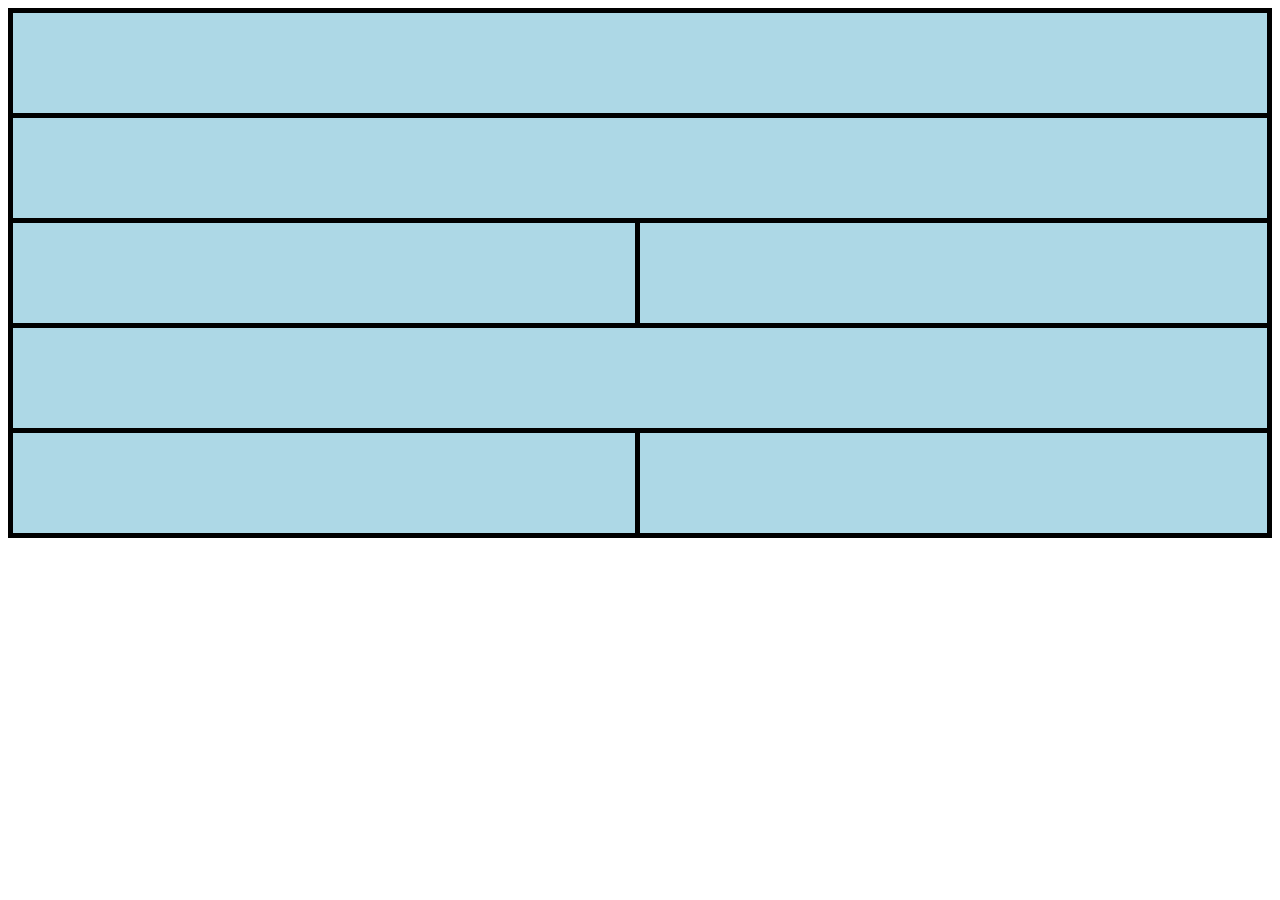
<file: 1web/CSS - Box Model y floats/index.html>
<!DOCTYPE html>
<html lang="en">
  <head>
    <meta charset="UTF-8" />
    <meta http-equiv="X-UA-Compatible" content="IE=edge" />
    <meta name="viewport" content="width=device-width, initial-scale=1.0" />
    <title>Box model y floats</title>
    <link rel="stylesheet" href="./styles.css" />
  </head>
  <body>
    <div class="chico azul"></div>
    <div class="grande azul"></div>
    <div class="container">
      <div class="mediano azul margin-derecho"></div>
      <div class="mediano azul"></div>
    </div>
    <div class="grande azul"></div>
    <div class="container">
      <div class="mediano azul margin-derecho margin-abajo"></div>
      <div class="mediano azul margin-abajo"></div>
    </div>
  </body>
</html>
</file>
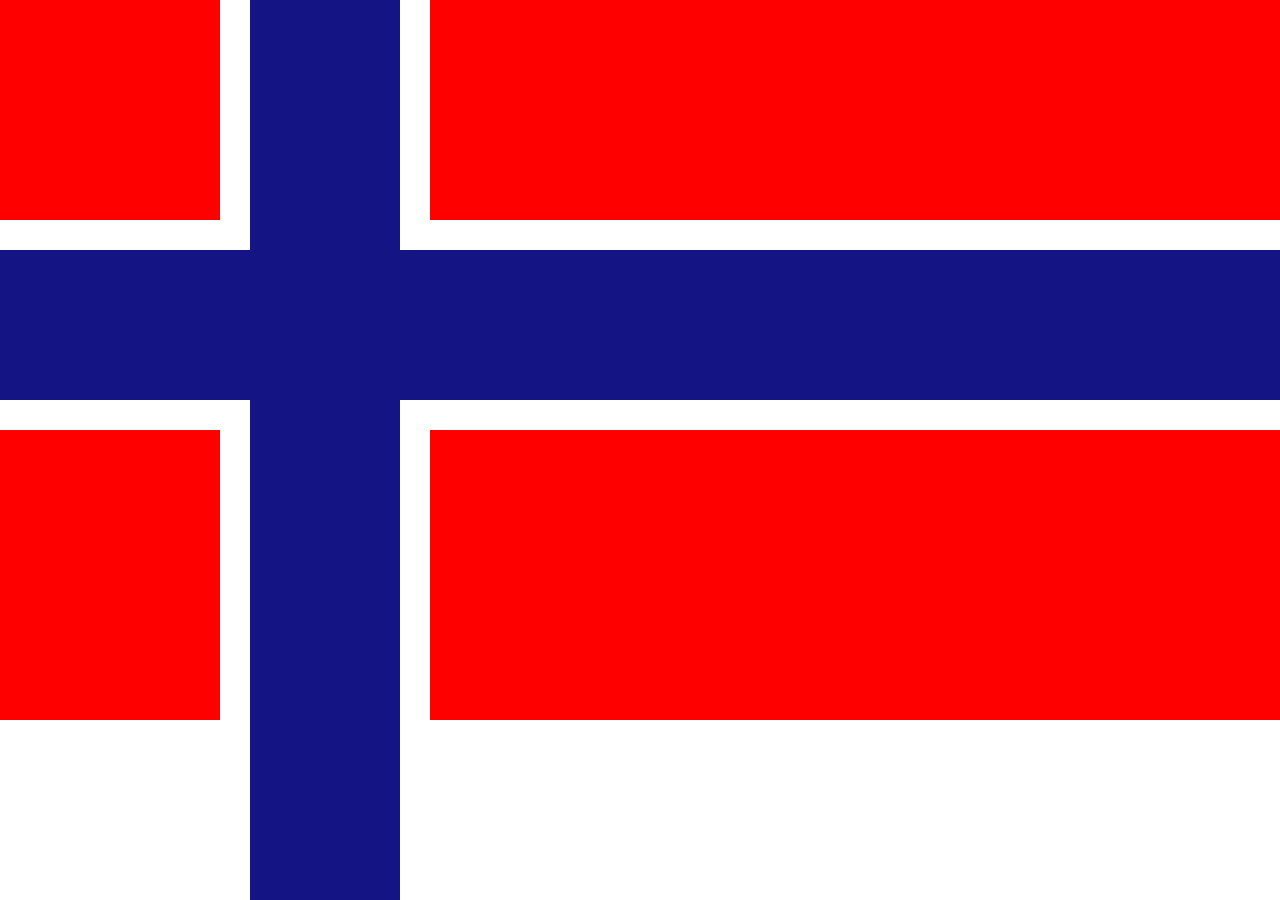
<file: 1web/CSS - Flexbox & Grid/index.html>
<!DOCTYPE html>
<html lang="en">
<head>
    <meta charset="UTF-8">
    <meta http-equiv="X-UA-Compatible" content="IE=edge">
    <meta name="viewport" content="width=device-width, initial-scale=1.0">
    <title>Document</title>
    <link rel="stylesheet" href="./styles.css">
</head>
<body>
    <main>
        <div class="container-1">
            <div class="azul-1"></div>
            <div class="azul-2"></div>
        </div>

        <div class="container-2">
            <div class="cuadro-1"></div>
            <div class="cuadro-2"></div>
            <div class="cuadro-3"></div>
            <div class="cuadro-4"></div>
        </div>
    </main>
</body>
</html>
</file>
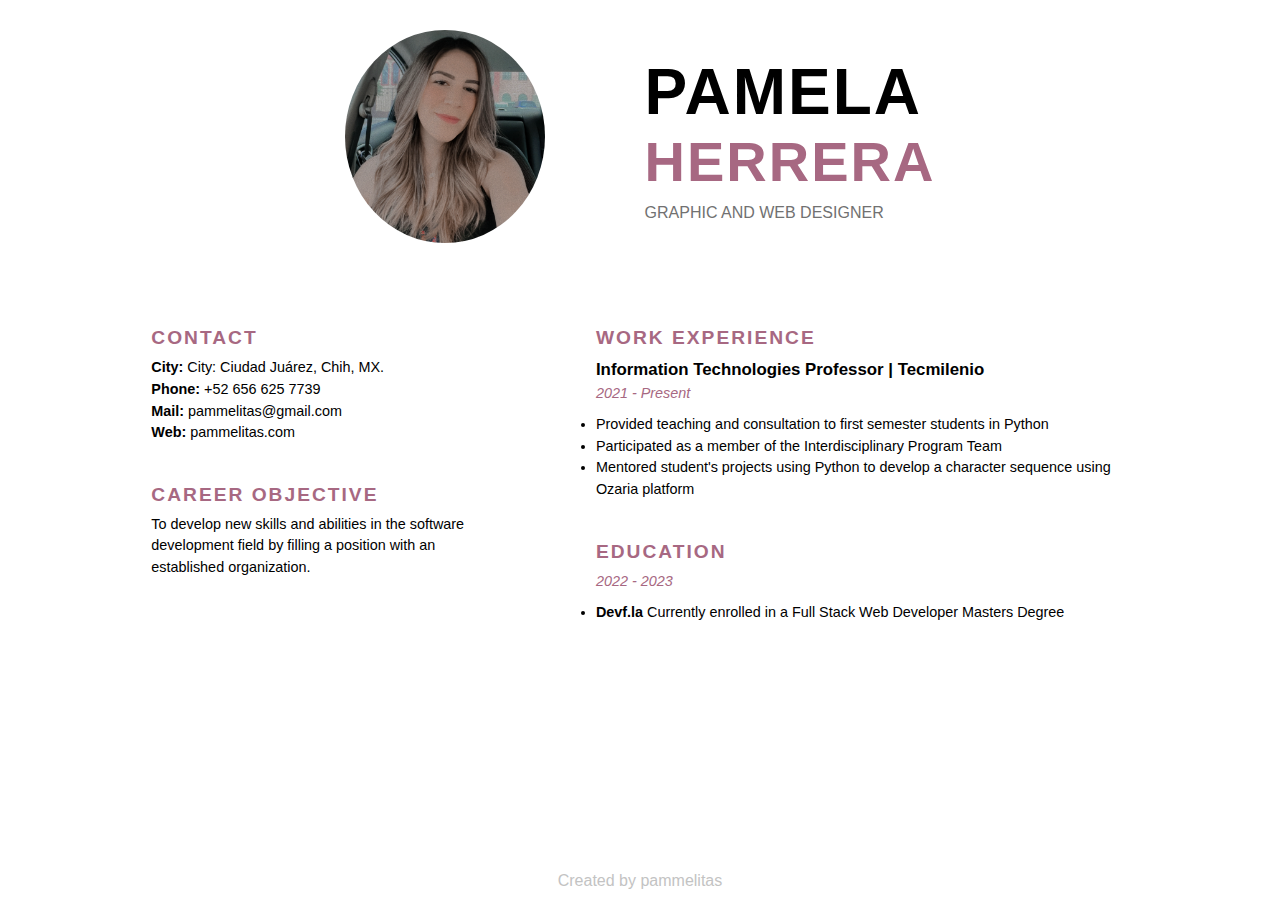
<file: 1web/CV/index.html>
<!DOCTYPE html>
<html lang="en">
<head>
    <meta charset="UTF-8">
    <meta http-equiv="X-UA-Compatible" content="IE=edge">
    <meta name="viewport" content="width=device-width, initial-scale=1.0">
    <link rel="stylesheet" href="./styles.css">
    <link rel="preconnect" href="https://fonts.googleapis.com">
<link rel="preconnect" href="https://fonts.gstatic.com" crossorigin>
<link href="https://fonts.googleapis.com/css2?family=Didact+Gothic&display=swap" rel="stylesheet">
    <title>My CV | Pamela Herrera</title>
</head>
<body>
    <main class="main-container">

        <section class="cv-intro">
            <figure class="cv-picture">
                <img src="./imgs/pamela.png" class="image-profile" alt="Profile Picture Pamela">
            </figure>
            <div class="texts">
                <h1 class="cv-title">Pamela</h1>
                <h1 class="cv-title cv-title-bold">Herrera</h1>
                <p class="cv-position">Graphic and web designer</p>
            </div>
        </section>

        <div class="info">
            <div class="one">
                <section class="cv-info">
                    <article class="article-container contact">
                        <h2 class="title">Contact</h2>
                        <div class="info-texts">
                            <p class="location"><span class="bold">City: </span>City: Ciudad Juárez, Chih, MX.</p>
                        <p class="phone"><span class="bold">Phone: </span>+52 656 625 7739</p>
                        <p class="mail"><span class="bold">Mail: </span>pammelitas@gmail.com</p>
                        <p class="website"> <span class="bold">Web: </span>pammelitas.com</p>
                        </div>
                    </article>
        
                    <article class="article-container career">
                        <h2 class="title">Career objective</h2>
                        <div class="info-texts">
                        <p class="text">To develop new skills and abilities in the software development field by filling a position with an established organization.</p>
                    </div>
                    </article>
                </section>
            </div>
            
            <div class="two">
                <section class="cv-info">
                <article class="article-container work">
                    <h2 class="title">Work experience</h2>
                    <div class="info-texts">
                    <h3 class="description">Information Technologies Professor | Tecmilenio</h3>
                    <p class="years">2021 - Present</p>
                    <ul class="unordered-list">
                        <li>Provided teaching and consultation to first semester students in Python</li>
                        <li>Participated as a member of the Interdisciplinary Program Team</li>
                        <li>Mentored student's projects using Python to develop a character sequence using Ozaria platform</li>
                    </ul>
                </div>
                </article>
                <article class="article-container education">
                <h2 class="title">Education</h2>
                <div class="info-texts">
                <p class="years">2022 - 2023</p>
                <ul class="unordered-list">
                        <li><span class="bold">Devf.la</span> Currently enrolled in a Full Stack Web Developer Masters Degree</li>
                </ul>
                </div>
                </article>
            </section>
            </div>
        </div>
    </main>
    <footer class="footer">
        Created by pammelitas
    </footer>
</body>
</html>
</file>
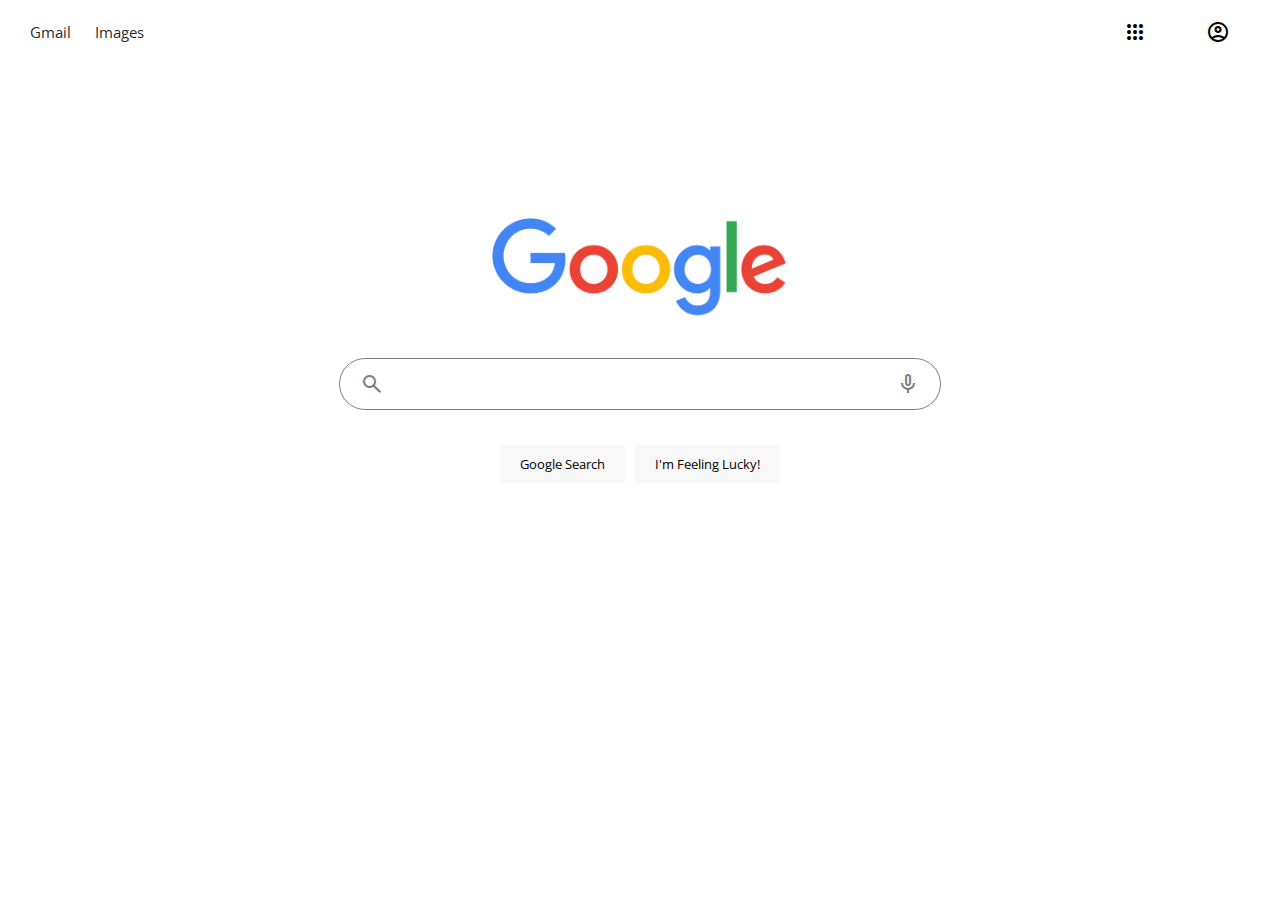
<file: 1web/GOOGLE/index.html>
<!DOCTYPE html>
<html lang="en">
<head>
    <meta charset="UTF-8">
    <meta http-equiv="X-UA-Compatible" content="IE=edge">
    <meta name="viewport" content="width=device-width, initial-scale=1.0">
    <title>Google</title>
    <link rel="stylesheet" href="./styles.css">
    <link href="https://fonts.googleapis.com/icon?family=Material+Icons"
      rel="stylesheet">
      <link rel="stylesheet" href="https://fonts.googleapis.com/css2?family=Material+Symbols+Outlined:opsz,wght,FILL,GRAD@24,400,0,0" />
      <link rel="stylesheet" href="https://fonts.googleapis.com/css2?family=Material+Symbols+Outlined:opsz,wght,FILL,GRAD@24,400,0,0" />
      <link rel="stylesheet" href="https://fonts.googleapis.com/css2?family=Material+Symbols+Outlined:opsz,wght,FILL,GRAD@24,400,0,0" />
      <link rel="stylesheet" href="https://fonts.googleapis.com/css2?family=Material+Symbols+Outlined:opsz,wght,FILL,GRAD@24,400,0,0" />
      <link rel="preconnect" href="https://fonts.googleapis.com">
<link rel="preconnect" href="https://fonts.gstatic.com" crossorigin>
<link href="https://fonts.googleapis.com/css2?family=Open+Sans&display=swap" rel="stylesheet">
</head>
<body>
    <!-- HEADER SECTION STARTS -->
    <div class="header">
        <div class="header-left">
            <a href="#">Gmail</a>
            <a href="#">Images</a>
        </div>
        <div class="header__right">
            <span class="material-symbols-outlined header__apps">
                apps
                </span>
                <span class="material-symbols-outlined header__apps">
                    account_circle
                    </span>
        </div>
    </div>
    <!-- HEADER SECTION ENDS -->
    <!-- MAIN BODY SECTION STARTS -->
    <div class="mainBody">
        <img src="./img/Google_2015_logo.svg.webp" alt="Google-Logo">
    <!-- SEARCH STARTS -->
    <div class="search">
        <div class="search__input">
            <span class="material-symbols-outlined">
                search
                </span>
                <input type="text">
                <span class="material-symbols-outlined">
                    mic
                    </span>
        </div>
        <div class="search__buttons">
            <button>Google Search</button>
            <button>I'm Feeling Lucky!</button>
        </div>
    </div>
    <!-- SEARCH ENDS -->
    </div>
    <!-- MAIN BODY SECTION ENDS -->

</body>
</html>
</file>
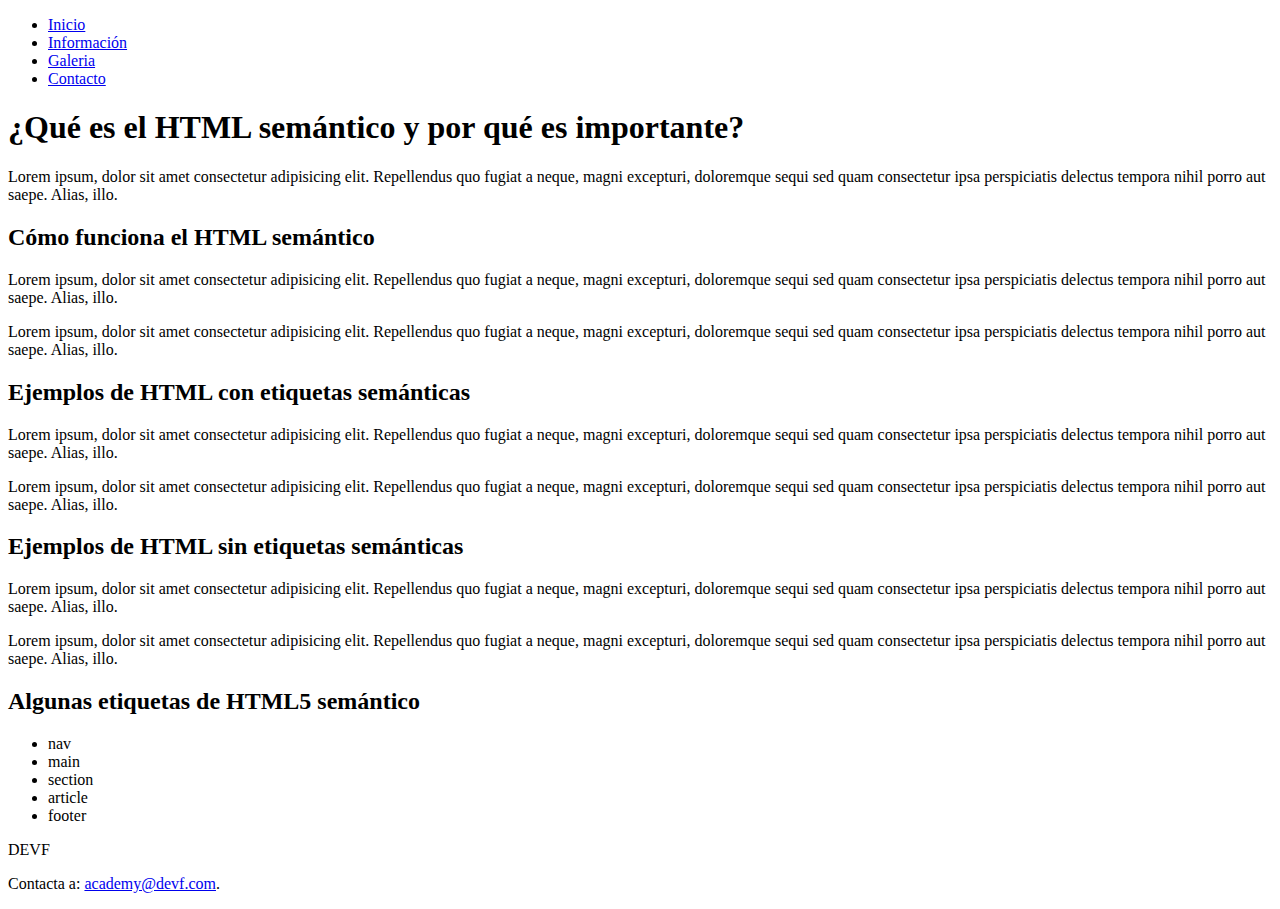
<file: 1web/HTML Semantico/index.html>
<!DOCTYPE html>
<html lang="en">
  <head>
    <meta charset="UTF-8" />
    <meta http-equiv="X-UA-Compatible" content="IE=edge" />
    <meta name="viewport" content="width=device-width, initial-scale=1.0" />
    <title>HTML Semántico</title>
  </head>

  <body>
    <header>
      <nav>
        <ul>
          <li><a href="#">Inicio</a></li>
          <li><a href="#">Información</a></li>
          <li><a href="#">Galeria</a></li>
          <li><a href="#">Contacto</a></li>
        </ul>
      </nav>
    </header>

    <main>
      <section>
        <h1>¿Qué es el HTML semántico y por qué es importante?</h1>
        <p>
          Lorem ipsum, dolor sit amet consectetur adipisicing elit. Repellendus
          quo fugiat a neque, magni excepturi, doloremque sequi sed quam
          consectetur ipsa perspiciatis delectus tempora nihil porro aut saepe.
          Alias, illo.
        </p>

        <div>
          <h2>Cómo funciona el HTML semántico</h2>
          <p>
            Lorem ipsum, dolor sit amet consectetur adipisicing elit.
            Repellendus quo fugiat a neque, magni excepturi, doloremque sequi
            sed quam consectetur ipsa perspiciatis delectus tempora nihil porro
            aut saepe. Alias, illo.
          </p>
          <p>
            Lorem ipsum, dolor sit amet consectetur adipisicing elit.
            Repellendus quo fugiat a neque, magni excepturi, doloremque sequi
            sed quam consectetur ipsa perspiciatis delectus tempora nihil porro
            aut saepe. Alias, illo.
          </p>
        </div>
        <article>
          <h2>Ejemplos de HTML con etiquetas semánticas</h2>
          <p>
            Lorem ipsum, dolor sit amet consectetur adipisicing elit.
            Repellendus quo fugiat a neque, magni excepturi, doloremque sequi
            sed quam consectetur ipsa perspiciatis delectus tempora nihil porro
            aut saepe. Alias, illo.
          </p>
          <p>
            Lorem ipsum, dolor sit amet consectetur adipisicing elit.
            Repellendus quo fugiat a neque, magni excepturi, doloremque sequi
            sed quam consectetur ipsa perspiciatis delectus tempora nihil porro
            aut saepe. Alias, illo.
          </p>
        </article>

        <article>
          <h2>Ejemplos de HTML sin etiquetas semánticas</h2>
          <p>
            Lorem ipsum, dolor sit amet consectetur adipisicing elit.
            Repellendus quo fugiat a neque, magni excepturi, doloremque sequi
            sed quam consectetur ipsa perspiciatis delectus tempora nihil porro
            aut saepe. Alias, illo.
          </p>
          <p>
            Lorem ipsum, dolor sit amet consectetur adipisicing elit.
            Repellendus quo fugiat a neque, magni excepturi, doloremque sequi
            sed quam consectetur ipsa perspiciatis delectus tempora nihil porro
            aut saepe. Alias, illo.
          </p>
        </article>

        <div>
          <h2>Algunas etiquetas de HTML5 semántico</h2>
          <ul>
            <li>nav</li>
            <li>main</li>
            <li>section</li>
            <li>article</li>
            <li>footer</li>
          </ul>
        </div>
      </section>
    </main>

    <footer>
      <p>DEVF</p>
      <p>
        Contacta a: <a href="mailto:academy@devf.com"> academy@devf.com</a>.
      </p>
    </footer>
  </body>
</html>
</file>
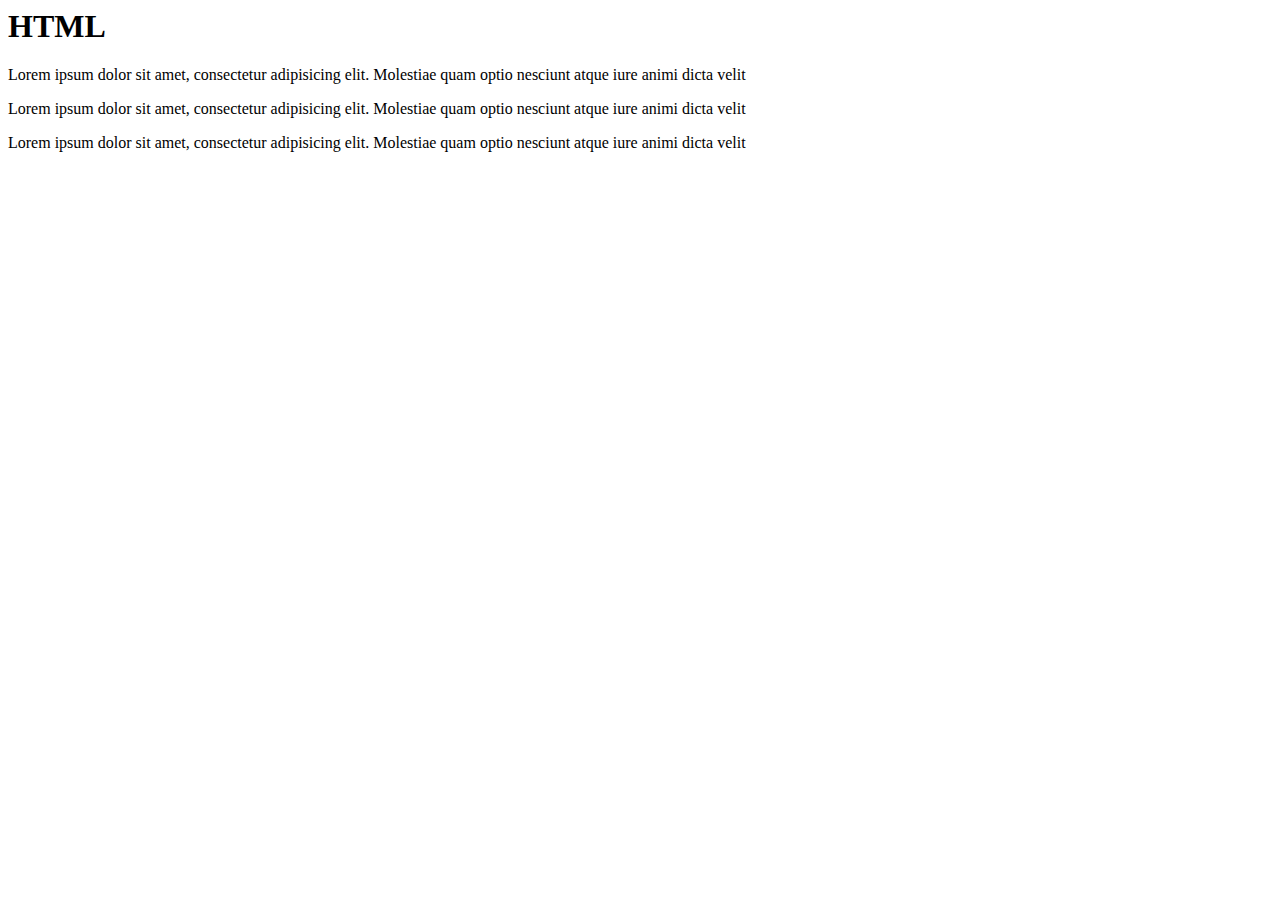
<file: 1web/HTML/index.html>
<DOCTYPE html>
  <html>
    <head>
      <meta charset="utf-8" />
      <meta name="viewport" content="width=device-width, initial-scale=1.0" />
      <title>Corrige los errores que encuenres en el documento</title>
    </head>
    <body>
      <h1>HTML</h1>
      <p>
        Lorem ipsum dolor sit amet, consectetur adipisicing elit. Molestiae quam
        optio nesciunt atque iure animi dicta velit
      </p>
      <p>
        Lorem ipsum dolor sit amet, consectetur adipisicing elit. Molestiae quam
        optio nesciunt atque iure animi dicta velit
      </p>
      <p>
        Lorem ipsum dolor sit amet, consectetur adipisicing elit. Molestiae quam
        optio nesciunt atque iure animi dicta velit
      </p>
    </body>
    <html></html></html
></DOCTYPE>
</file>
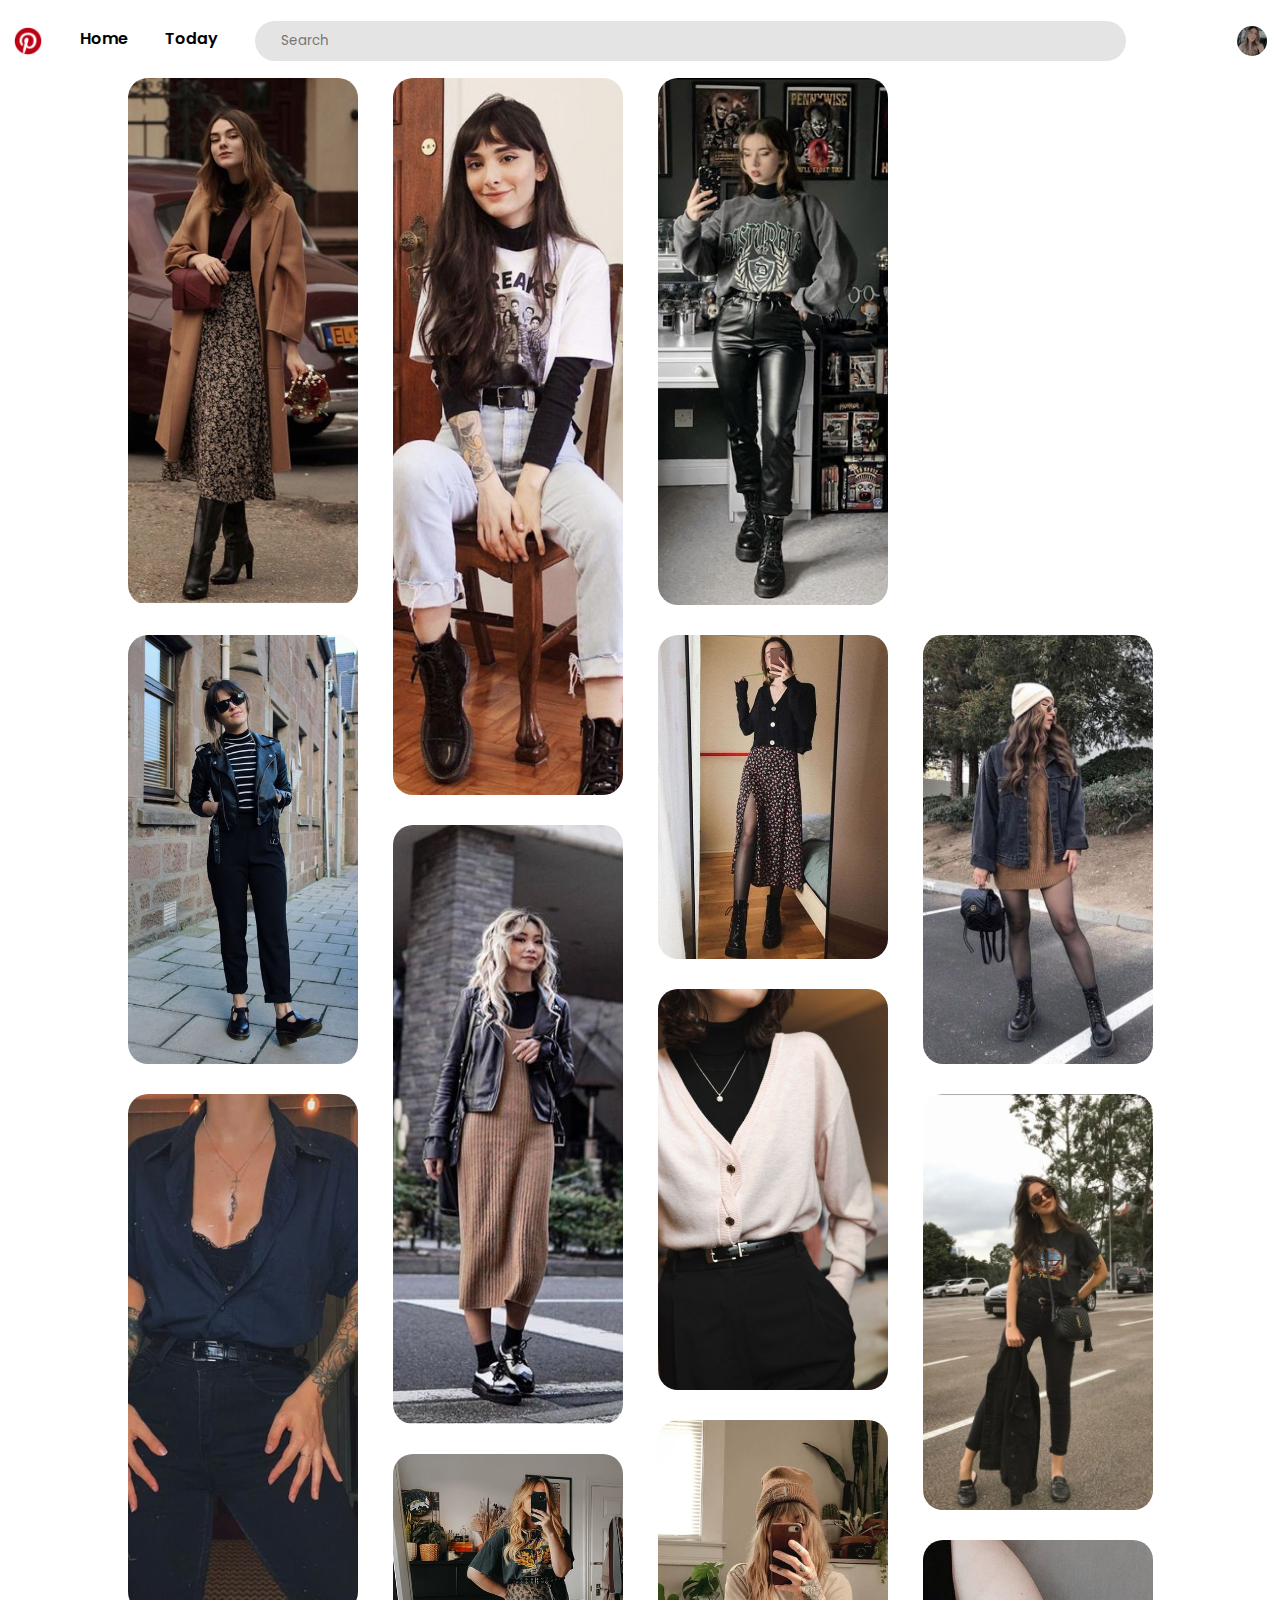
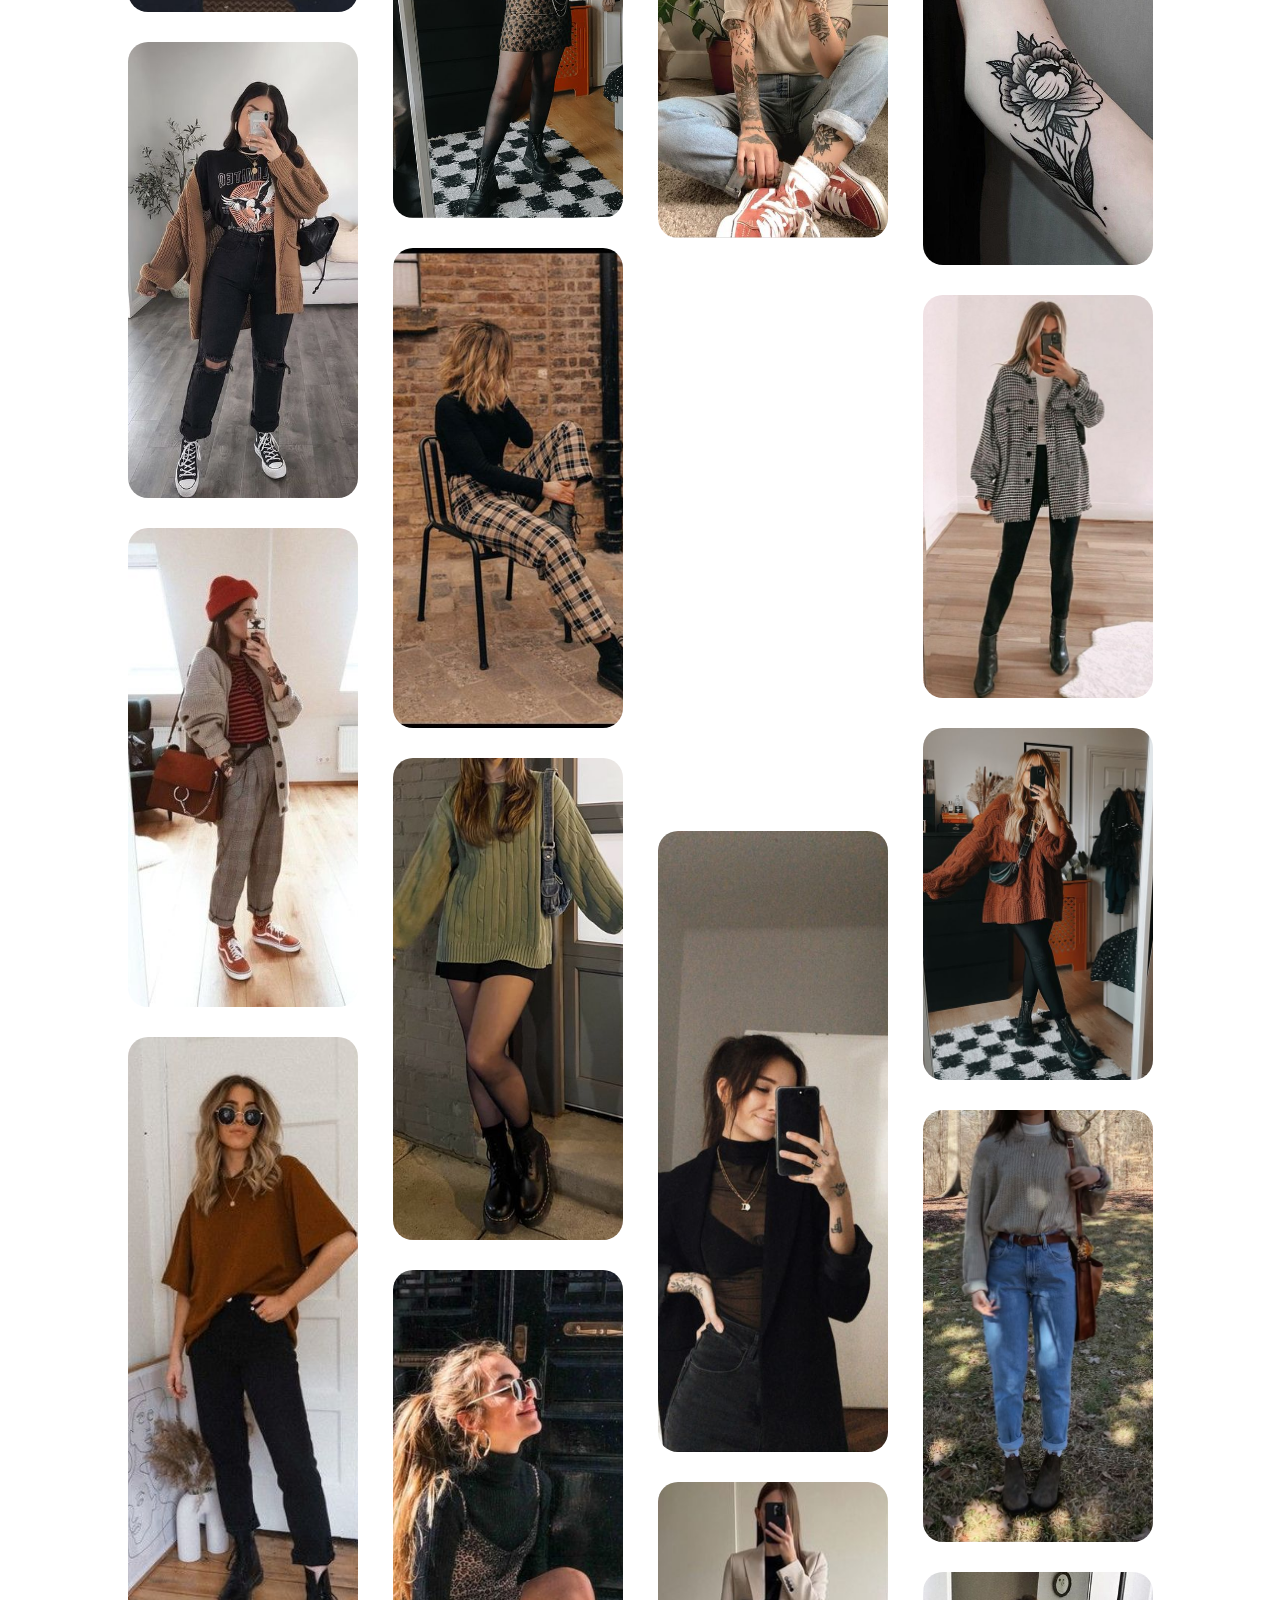
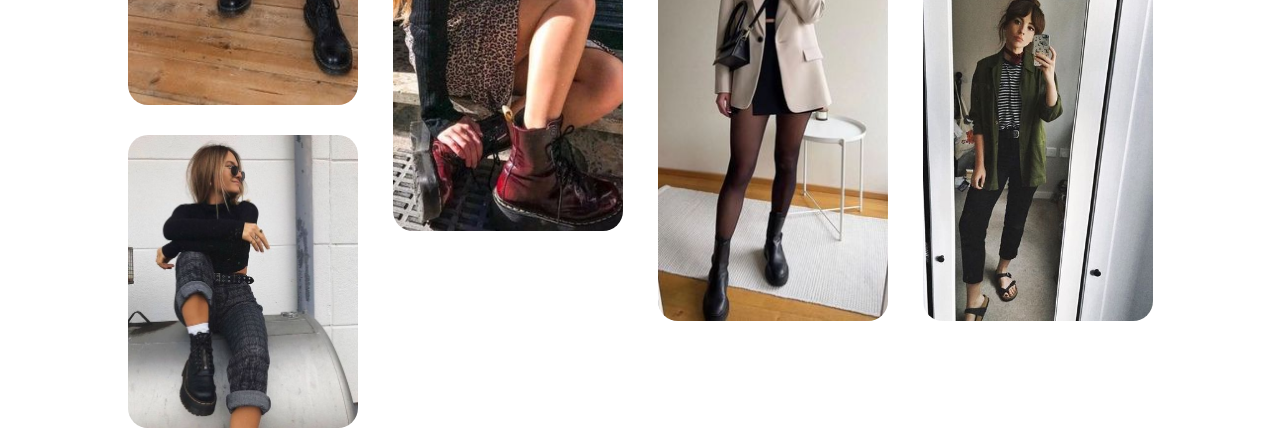
<file: 1web/PINTEREST/index.html>
<!DOCTYPE html>
<html lang="en">
<head>
    <meta charset="UTF-8">
    <meta http-equiv="X-UA-Compatible" content="IE=edge">
    <meta name="viewport" content="width=device-width, initial-scale=1.0">
    <link rel="stylesheet" href="./styles.css">
    <link rel="stylesheet" href="https://use.fontawesome.com/releases/v5.15.4/css/all.css" integrity="sha384-DyZ88mC6Up2uqS4h/KRgHuoeGwBcD4Ng9SiP4dIRy0EXTlnuz47vAwmeGwVChigm" crossorigin="anonymous">
    <title>Pinterest | Clone</title>
</head>
<body>
    <!-- NAV SECTION START -->
    <div class="nav">
        <li><img class="logo" src="./img/Pinterest-logo.png" alt="Logo-Pinterest"></li> 
        <li>Home</li>
        <li>Today</li>
        <li class="search"><input type="search" placeholder="Search"></li>
        <li class="notification"><i class="fas fa-bell"></i></li>
        <li><i class="fas fa-comment-dots"></i></li>
        <li class="profile"><img src="./img/pamela.png" alt="profile"></li> 
    </div>
    <!-- NAV SECTION ENDS -->

    <div class="container">
        <div class="card card_small">
            <img src="./img/1.jpeg" alt="">
        </div> 

        <div class="card card_large">
            <img src="./img/2.jpeg" alt="">
        </div>

        <div class="card card_small">
            <img src="./img/3.jpeg" alt="">
        </div>
        
        <div class=" card_small">
            <iframe src="https://assets.pinterest.com/ext/embed.html?id=413557178296964512" height="520" width="236" frameborder="0" scrolling="no" ></iframe>
        </div>

        <div class="card card_midium">
            <img src="./img/4.jpeg" alt="">
        </div>

        <div class="card card_small">
            <img src="./img/5.jpeg" alt="">
        </div>

        <div class="card card_midium">
            <img src="./img/6.jpeg" alt="">
        </div>

        <div class="card card_large">
            <img src="./img/7.jpeg" alt="">
        </div>

        <div class="card card_small">
            <img src="./img/8.jpeg" alt="">
        </div>

        <div class="card card_midium">
            <img src="./img/9.jpeg" alt="">
        </div>

        <div class="card card_small">
            <img src="./img/10.jpeg" alt="">
        </div>

        <div class="card card_midium">
            <img src="./img/11.jpeg" alt="">
        </div>

        <div class="card card_small">
            <img src="./img/12.jpeg" alt="">
        </div>

        <div class="card card_midium">
            <img src="./img/13.jpeg" alt="">
        </div>

        <div class="card card_large">
            <img src="./img/14.jpeg" alt="">
        </div>

        <div class="card card_large">
            <img src="./img/15.jpeg" alt="">
        </div>

      <div class="card card_large">
        <iframe src="https://assets.pinterest.com/ext/embed.html?id=84935142964627459" height="520" width="236" frameborder="0" scrolling="no" ></iframe>
        </div>

        <div class="card card_small">
            <img src="./img/16.jpeg" alt="">
        </div>

        <div class="card card_midium">
            <img src="./img/17.jpeg" alt="">
        </div>

        <div class="card card_small">
            <img src="./img/18.jpeg" alt="">
        </div>

        <div class="card card_midium">
            <img src="./img/19.jpeg" alt="">
        </div>

        <div class="card card_large">
            <img src="./img/20.jpeg" alt="">
        </div>

        <div class="card card_large">
            <img src="./img/21.jpeg" alt="">
        </div>

        <div class="card card_small">
            <img src="./img/22.jpeg" alt="">
        </div>

        <div class="card card_midium">
            <img src="./img/23.jpeg" alt="">
        </div>

        <div class="card card_small">
            <img src="./img/24.jpeg" alt="">
        </div>

        <div class="card card_midium">
            <img src="./img/25.jpeg" alt="">
        </div>

        <div class="card card_large">
            <img src="./img/26.jpeg" alt="">
        </div>
    </div>
</body>
</html>
</file>
<file: 1web/CSS - Box Model y floats/styles.css>
body{
    border: 5px solid black;
}

.chico{
    background-color: lightblue;
    height: 100px;
    
}

.grande{
    background-color: lightblue;
    height: 100px;
    border-top: 5px solid black;
}

.container{
    background-color: lightblue;
    width: 100%;
    height: 100px;
    border-top: 5px solid black;
}

.mediano, .margin-derecho{
    background-color: lightblue;
    width: 49.6%;
    float: left;
    height: 100px;
}

.margin-derecho{
    border-right: 5px solid black;
}
</file>
<file: 1web/CSS - Flexbox & Grid/styles.css>
*{
    margin: 0;
    padding: 0;
    background-color: white;
}

.container-1{
    display: flex;
    justify-content: flex-start;
}

.azul-1{
    width: 150px;
    height: 100vh;
    background-color: rgb(20, 20, 133);
    position: relative;
    left: 250px;
}

.azul-1::after{
    content: "";
    position: absolute;
    width: 104vw;
    height: 150px;
    background-color: rgb(20, 20, 133);
    top: 250px;
    left: -300px;
}

.cuadro-1{
    background-color: red;
    position: absolute;
    width: 220px;
    height: 220px;
    top: 0px;
}

.cuadro-2{
    background-color: red;
    position: absolute;
    width: 1010px;
    height: 220px;
    top: 0px;
    left: 430px;
}

.cuadro-3{
    background-color: red;
    position: absolute;
    width: 220px;
    height: 290px;
    top: 430px;
}

.cuadro-4{
    background-color: red;
    position: absolute;
    width: 1010px;
    height: 290px;
    top: 430px;
    left: 430px;
}
</file>
<file: 1web/CV/styles.css>
*{
    margin: 0;
    padding: 0;
    box-sizing: border-box;
}

body{
    font-family: 'Montserrat', sans-serif;
}

.image-profile{
    width: 200px;
    border-radius: 250%;
}

.main-container{
    width: 90%;
    margin: 0px auto;
}

/* INTRO SECTION */
.cv-intro{
    /* border: 2px solid purple; */
    font-family: 'Montserrat', sans-serif;
    text-transform: uppercase;
    width: 100%;
    max-width: 780px;
    text-align: center;
    margin: 30px auto;
    display: flex;
    align-items: center;
    justify-content: center;
    overflow: hidden;
    flex-wrap: wrap;
    flex-direction: column;
}

.cv-title{
    font-size: 4rem;
    letter-spacing: 2px;
}

.cv-title-bold{
    font-weight: 900;
    color: rgb(167, 104, 130);
    font-size: 3.5rem;
}

.cv-position{
    color: rgb(113, 113, 113);
    margin-top: 10px;
    font-weight: 500;
}

.cv-info{
    /* border: 2px solid greenyellow; */
    width: 90%;
    margin: 0 auto;
    display: flex;
    flex-direction: column;
}

.bold{
    font-weight: 600;
}

/* CONTACT SECTION */
.article-container{
    /* border: 1px solid pink; */
    text-align: left;
    margin: 20px 0px;
}

.title{
    text-transform: uppercase;
    color: rgb(167, 104, 130);
    font-family: 'Montserrat', sans-serif;
    letter-spacing: 2px;
    font-weight: 600;
    font-size: 1.2rem;
}

.info-texts{
    line-height: 1.5;
    font-weight: 400;
    font-size: 0.9rem;
    margin-top: 8px;
}

.years{
    color: rgb(167, 104, 130);
    font-style: italic;
}

.unordered-list{
    margin-top: 10px;
}

.footer{
    text-align: center;
    margin: 10px auto;
    color: rgb(195, 195, 195);
}

@media (min-width: 768px){
    .cv-intro{
        max-width: 1400px;
        text-align: center;
        display: flex;
        align-items: center;
        overflow: hidden;
        flex-direction: row;
        justify-content: center;
    }

    .texts{
        margin-left: 100px;
        text-align: left;
    }

    .info{
        display: flex;
        width: 90%;
        margin: 0 auto;
    }

    .one{
        display: flex;
        flex-direction: column;
        width: 40%;
        margin: 30px 10px;
    }

    .two{
        display: flex;
        flex-direction: column;
        width: 60%;
        margin: 30px 30px;
        margin-right: 0px;
    }
    
    .footer{
        position: absolute;
        bottom: 0;
        width: 100%;
    }
}
</file>
<file: 1web/GOOGLE/styles.css>
*{
    margin: 0px;
    font-family: 'Open Sans', sans-serif;
}

body{
    display: flex;
    flex-direction: column;
    height: 100vh;
}

/* HEADER */
.header{
    display: flex;
    justify-content: space-between;
    padding: 20px 30px;
    align-items: center;
}

.header a{
    text-decoration: inherit;
    margin-right: 20px;
    color: rgb(0, 0, 0, 0.87);
    font-size: 15px;
    text-decoration: inherit;
}

.header a:hover{
    text-decoration: underline;
}

.header__right{
    display: flex;
    align-items: center;
    min-width: 13vh;
    justify-content: space-between;
}

.header__right, .header__apps{
    margin-right: 10px;
}

/* MAIN BODY */
.mainBody{
    display: flex;
    margin-top: 12%;
    flex-direction: column;
}

.mainBody img{
     object-fit: contain;
     height: 100px;
}

.search__input{
    display: flex;
    align-items: center;
    border: 1px solid gray;
    height: 30px;
    padding: 10px 20px;
    border-radius: 999px;
    width: 75vw;
    margin: 0 auto;
    margin-top: 40px;
    max-width: 560px;
}

.search__input input{
    flex: 1;
    padding: 10px 20px;
    border: none;
    outline: none;
}

.search__input .material-symbols-outlined{
    color: gray;
}

.search__buttons{
    margin-top: 30px;
    display: flex;
    justify-content: center;
}

.search__buttons button{
    margin: 5px;
    padding: 10px 20px;
    background-color: #f8f8f8;
    outline: none;
    border: none;
    cursor: pointer;
}
</file>
<file: 1web/PINTEREST/styles.css>
@import url('https://fonts.googleapis.com/css2?family=Blinker:wght@300;400;600;700&family=Poppins:wght@200;300;400;500;600;700;800&display=swap');


*{
    margin: 0;
    padding: 0;
    box-sizing: border-box;
    font-family: 'Poppins', sans-serif;
}

.logo{
    width: 30px;
    height: 30px;
}

.profile img{
    width: 30px;
    height: 30px;
}

.nav{
    display: flex;
    justify-content: space-between;
    height: 50px;
    margin-top: 1%;
}

.nav > li:hover{
    color: red;
}
.nav > li{
    list-style: none;
    cursor: pointer;
    padding: 1%;
}

.nav > li:nth-child(2){
    font-weight: 600;
}

.nav > li:nth-child(3){
    font-weight: 600;       
}

.nav > li:nth-child(6){
    font-size: 20px;
    color: gray; 

}
.nav > li:nth-child(6):hover{
    color: red;
}
.search{   
    width: 70%;
    position: relative;
    padding: 1%;
    
}
.search > input{
    border: 0;
    width: 100%;
    height: 40px;
    border-radius: 20px;
    margin-top: -5px;
    padding: 1%;
    padding-left: 3%;
    background-color: rgba(128, 128, 128, 0.212);
}

.search > input:focus{
    outline: none;
}


.notification i{
    font-size: 20px;
    color: gray;
    margin-top: 5px;

}
.notification i:hover{
    color: rgba(0, 17, 255, 0.733);
}


.profile img{
    object-fit: cover;

    border-radius: 50%;
}

/* <!-- --------------------nav End -------------------- --> */

.container{
    width: 100%;
    display: grid;
    grid-template-columns: repeat(auto-fill,250px);
    grid-template-rows: auto;
    justify-content: center;
    column-gap: 15px;
    /* gap: 1%; */
    /* margin: 2%; */

}
.container > div{
    padding: 0;
    margin: 15px 10px;
    border-radius: 20px;
}

.card > iframe{
    border-radius:25px ;
}
.container  img{
    width: 100%;
    height: 100%;
    object-fit: cover;
    border-radius: 20px;
}

.card_small{
    grid-row-end: span 26;
}

.card_midium{
    grid-row-end: span 33;
}

.card_large{
    grid-row-end: span 40;
}


@media all and(min-width: 421px) and (max-width: 768px){
    .container{
        grid-template-columns: repeat(auto-fill,200px);
    }
    .search{
        display: none;
    }
    .nav > li:nth-child(2){
        font-weight: 500;
        font-size: 15px;
        
    }
}

@media all and (min-width:50px) and (max-width: 420px){
    .container{
        grid-template-columns: repeat(auto-fill,150px);
    }
    .container > div{
        padding: 0;
        margin: 8px 5px;
        border-radius: 20px;
    
    }
    .nav{
        padding: 2%;
    }
    .search > input{
        /* display: none; */
        padding: 3%;
    }
    .nav > li>img{
        width: 30px;
        height: 30px;
        
    }
    .nav > li {
        font-size: 12px;
        
    }
    .nav > li i{
        display: none;
        
    }
    .nav > li:nth-child(2){
        display: none;
        
    }
    .nav > li:nth-child(3){
        display: none;
        
    }
    .card > iframe{
        border-radius:25px ;
    }
}
</file>
